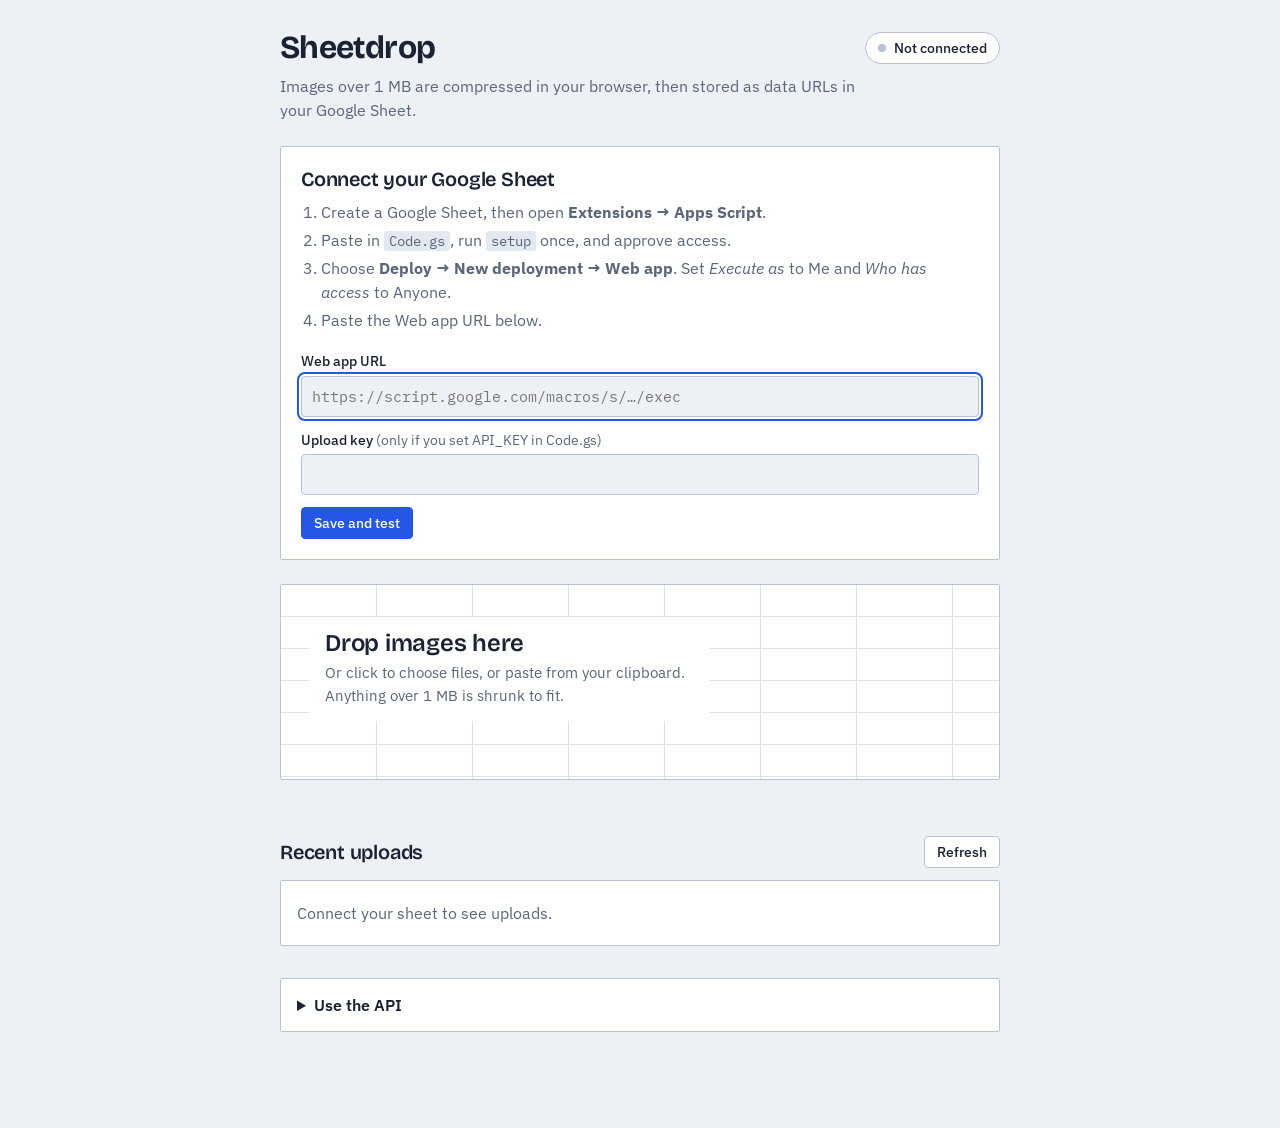
<file: im.html>
<!doctype html>
<html lang="en">
<head>
<meta charset="utf-8">
<meta name="viewport" content="width=device-width, initial-scale=1">
<title>Sheetdrop — image uploads stored in a Google Sheet</title>
<link rel="preconnect" href="https://fonts.googleapis.com">
<link rel="preconnect" href="https://fonts.gstatic.com" crossorigin>
<link href="https://fonts.googleapis.com/css2?family=Bricolage+Grotesque:opsz,wght@12..96,600;12..96,700&family=IBM+Plex+Mono:wght@400;500&family=IBM+Plex+Sans:wght@400;500;600&display=swap" rel="stylesheet">
<style>
  :root {
    --bg: #edf0f5;
    --surface: #ffffff;
    --ink: #1a2233;
    --muted: #5b667a;
    --grid: #dce1eb;
    --grid-strong: #b9c2d3;
    --track: #e3e8f1;
    --accent: #2457e6;
    --accent-ink: #ffffff;
    --ok: #1b7f4f;
    --err: #b3261e;
    --font-display: 'Bricolage Grotesque', 'Segoe UI', system-ui, sans-serif;
    --font-body: 'IBM Plex Sans', system-ui, -apple-system, 'Segoe UI', Roboto, sans-serif;
    --font-mono: 'IBM Plex Mono', ui-monospace, 'SF Mono', Menlo, Consolas, monospace;
  }
  @media (prefers-color-scheme: dark) {
    :root {
      --bg: #0f131b;
      --surface: #171d29;
      --ink: #e7ecf6;
      --muted: #98a3b8;
      --grid: #252e40;
      --grid-strong: #3a4660;
      --track: #252e40;
      --accent: #7aa2ff;
      --accent-ink: #0f131b;
      --ok: #5fd3a0;
      --err: #ff8a80;
    }
  }

  *, *::before, *::after { box-sizing: border-box; }
  html { -webkit-text-size-adjust: 100%; }
  body {
    margin: 0;
    background: var(--bg);
    color: var(--ink);
    font: 400 16px/1.5 var(--font-body);
  }
  [hidden] { display: none !important; }
  a { color: var(--accent); }
  code { font: 400 0.875em var(--font-mono); background: var(--track); padding: 1px 5px; border-radius: 3px; }
  :focus-visible { outline: 2px solid var(--accent); outline-offset: 2px; }

  .page { max-width: 760px; margin: 0 auto; padding: 32px 20px 96px; }
  .top { display: flex; align-items: center; justify-content: space-between; gap: 12px; flex-wrap: wrap; }
  .brand { font: 700 32px/1 var(--font-display); letter-spacing: -0.02em; margin: 0; }
  .lede { color: var(--muted); margin: 10px 0 24px; max-width: 58ch; }

  h2 { font: 600 20px/1.25 var(--font-display); margin: 0; letter-spacing: -0.01em; }

  /* buttons */
  .btn {
    font: 500 0.875rem/1 var(--font-body);
    color: var(--ink);
    background: var(--surface);
    border: 1px solid var(--grid-strong);
    border-radius: 4px;
    padding: 8px 12px;
    cursor: pointer;
    text-decoration: none;
    display: inline-block;
    transition: border-color .12s, background-color .12s;
  }
  .btn:hover { border-color: var(--accent); }
  .btn.primary { background: var(--accent); color: var(--accent-ink); border-color: var(--accent); }
  .btn.danger:hover { border-color: var(--err); color: var(--err); }
  .btn:disabled { opacity: .55; cursor: default; }

  /* connection status + setup */
  .status {
    display: inline-flex; align-items: center; gap: 8px;
    font: 500 0.875rem/1 var(--font-body);
    color: var(--ink); background: var(--surface);
    border: 1px solid var(--grid-strong); border-radius: 999px;
    padding: 8px 12px; cursor: pointer;
  }
  .dot { width: 8px; height: 8px; border-radius: 50%; background: var(--grid-strong); }
  .status[data-state="ok"] .dot { background: var(--ok); }
  .status[data-state="bad"] .dot { background: var(--err); }

  .panel { background: var(--surface); border: 1px solid var(--grid-strong); border-radius: 2px; }
  .setup { padding: 20px; margin-bottom: 24px; }
  .setup h2 { margin-bottom: 8px; }
  .setup ol { margin: 0 0 18px; padding-left: 20px; color: var(--muted); }
  .setup li { margin: 4px 0; }
  .field { display: grid; gap: 4px; margin-bottom: 12px; }
  .field label { font-weight: 500; font-size: 0.9rem; }
  .field .opt { color: var(--muted); font-weight: 400; }
  .field input {
    font: 400 0.9375rem/1.4 var(--font-mono);
    color: var(--ink); background: var(--bg);
    border: 1px solid var(--grid-strong); border-radius: 4px; padding: 9px 10px; width: 100%;
  }
  .setup-actions { display: flex; align-items: center; gap: 12px; flex-wrap: wrap; }
  .msg { font-size: 0.875rem; color: var(--muted); }
  .msg[data-kind="ok"] { color: var(--ok); }
  .msg[data-kind="err"] { color: var(--err); }

  /* drop zone: a selected spreadsheet cell */
  .drop {
    position: relative; display: block; cursor: pointer;
    min-height: 196px; padding: 32px 28px;
    background-color: var(--surface);
    background-image:
      linear-gradient(var(--grid) 1px, transparent 1px),
      linear-gradient(90deg, var(--grid) 1px, transparent 1px);
    background-size: 96px 32px;
    background-position: -1px -1px;
    border: 1px solid var(--grid-strong);
    border-radius: 2px;
    transition: border-color .12s, box-shadow .12s;
  }
  .drop::after {
    content: ""; position: absolute; right: -6px; bottom: -6px;
    width: 10px; height: 10px; background: var(--accent);
    border: 2px solid var(--bg); opacity: 0; transition: opacity .12s;
  }
  .drop:hover, .drop:focus-visible, .drop.over {
    border-color: var(--accent); box-shadow: inset 0 0 0 1px var(--accent); outline: none;
  }
  .drop:hover::after, .drop:focus-visible::after, .drop.over::after { opacity: 1; }
  .drop.over { background-color: var(--track); }
  .drop-body { display: inline-block; background: var(--surface); padding: 12px 16px 14px; max-width: 40ch; }
  .drop-title { font: 600 24px/1.2 var(--font-display); letter-spacing: -0.01em; }
  .drop-sub { color: var(--muted); font-size: 0.9375rem; margin-top: 4px; }
  .drop input { position: absolute; width: 1px; height: 1px; opacity: 0; pointer-events: none; }

  /* upload jobs */
  .jobs { list-style: none; margin: 16px 0 0; padding: 0; display: grid; gap: 8px; }
  .job {
    display: grid; grid-template-columns: 72px 1fr; gap: 14px;
    background: var(--surface); border: 1px solid var(--grid-strong); border-radius: 2px; padding: 12px;
  }
  .job-thumb { width: 72px; height: 72px; object-fit: cover; background: var(--track); border-radius: 2px; }
  .job-head { display: flex; justify-content: space-between; align-items: baseline; gap: 4px 12px; flex-wrap: wrap; }
  .job-name { font-weight: 600; overflow-wrap: anywhere; }
  .job-state { font-size: 0.875rem; color: var(--muted); }
  .job-state[data-kind="ok"] { color: var(--ok); }
  .job-state[data-kind="err"] { color: var(--err); }
  .sizes {
    display: grid; grid-template-columns: auto 1fr auto; column-gap: 10px; row-gap: 6px;
    align-items: center; margin: 10px 0 12px; font-size: 0.8125rem; font-variant-numeric: tabular-nums;
  }
  .sizes .lbl { color: var(--muted); }
  .sizes .val { text-align: right; min-width: 64px; }
  .track { position: relative; height: 10px; background: var(--track); border-radius: 2px; }
  .fill { display: block; height: 100%; width: 0; border-radius: 2px; transition: width .35s ease; }
  .fill.orig { background: var(--grid-strong); }
  .fill.stored { background: var(--accent); }
  .job[data-done="1"] .fill.stored { background: var(--ok); }
  .tick { position: absolute; top: -3px; bottom: -3px; width: 2px; margin-left: -1px; background: var(--ink); opacity: .65; }
  .actions { display: flex; flex-wrap: wrap; gap: 8px; }

  /* recent uploads */
  .section-head { display: flex; align-items: center; justify-content: space-between; margin: 40px 0 12px; }
  .rows { background: var(--surface); border: 1px solid var(--grid-strong); border-radius: 2px; }
  .row {
    display: grid; grid-template-columns: 48px 1fr auto; gap: 12px; align-items: center;
    padding: 8px 12px; border-top: 1px solid var(--grid);
  }
  .row:first-child { border-top: 0; }
  .row-thumb { width: 48px; height: 48px; object-fit: cover; background: var(--track); border-radius: 2px; }
  .row-name { font-weight: 500; overflow-wrap: anywhere; }
  .row-meta { color: var(--muted); font-size: 0.8125rem; font-variant-numeric: tabular-nums; }
  .empty { padding: 20px 16px; color: var(--muted); }
  .empty[data-kind="err"] { color: var(--err); }
  @media (max-width: 560px) {
    .row { grid-template-columns: 48px 1fr; }
    .row .actions { grid-column: 1 / -1; }
  }

  /* API docs */
  .api { margin-top: 32px; }
  .api > summary { padding: 14px 16px; font-weight: 600; cursor: pointer; }
  .api-body { padding: 0 16px 16px; }
  .api-body h3 { font: 600 16px/1.3 var(--font-display); margin: 20px 0 6px; }
  .api-body p { margin: 6px 0; color: var(--muted); }
  table.endpoints { width: 100%; border-collapse: collapse; margin-top: 8px; font-size: 0.875rem; }
  .endpoints th, .endpoints td { text-align: left; vertical-align: top; padding: 8px 10px 8px 0; border-top: 1px solid var(--grid); }
  .endpoints th { font-weight: 600; }
  .endpoints td:first-child { white-space: nowrap; font: 500 0.8125rem var(--font-mono); }
  .scroll-x { overflow-x: auto; }
  .code { position: relative; margin: 8px 0 4px; }
  .code pre {
    margin: 0; padding: 14px 14px; padding-right: 76px; overflow-x: auto;
    background: var(--bg); border: 1px solid var(--grid); border-radius: 2px;
    font: 400 0.8125rem/1.55 var(--font-mono);
  }
  .code .btn { position: absolute; top: 8px; right: 8px; padding: 6px 9px; font-size: 0.75rem; }

  /* viewer */
  .viewer { padding-top: 8px; }
  .viewer-img {
    display: block; max-width: 100%; max-height: 72vh; margin: 16px 0;
    background-color: var(--track);
    background-image: repeating-conic-gradient(var(--grid) 0 25%, transparent 0 50%);
    background-size: 16px 16px;
    border: 1px solid var(--grid-strong);
  }
  .viewer h2 { overflow-wrap: anywhere; }

  @media (prefers-reduced-motion: reduce) {
    *, *::before, *::after { transition: none !important; animation: none !important; }
  }
</style>
</head>
<body>
<div class="page">
  <header class="top">
    <h1 class="brand">Sheetdrop</h1>
    <button class="status" id="statusBtn" type="button" aria-expanded="false" aria-controls="setup" data-state="idle">
      <span class="dot" aria-hidden="true"></span><span id="statusText">Not connected</span>
    </button>
  </header>
  <p class="lede">Images over 1 MB are compressed in your browser, then stored as data URLs in your Google Sheet.</p>

  <section class="panel setup" id="setup" hidden>
    <h2>Connect your Google Sheet</h2>
    <ol>
      <li>Create a Google Sheet, then open <b>Extensions → Apps Script</b>.</li>
      <li>Paste in <code>Code.gs</code>, run <code>setup</code> once, and approve access.</li>
      <li>Choose <b>Deploy → New deployment → Web app</b>. Set <i>Execute as</i> to Me and <i>Who has access</i> to Anyone.</li>
      <li>Paste the Web app URL below.</li>
    </ol>
    <div class="field">
      <label for="apiUrl">Web app URL</label>
      <input id="apiUrl" type="url" inputmode="url" spellcheck="false" autocomplete="off" placeholder="https://script.google.com/macros/s/…/exec">
    </div>
    <div class="field">
      <label for="apiKey">Upload key <span class="opt">(only if you set API_KEY in Code.gs)</span></label>
      <input id="apiKey" type="password" autocomplete="off" spellcheck="false">
    </div>
    <div class="setup-actions">
      <button class="btn primary" id="saveCfg" type="button">Save and test</button>
      <span class="msg" id="cfgMsg" role="status"></span>
    </div>
  </section>

  <main id="uploader">
    <label class="drop" id="drop" tabindex="0">
      <span class="drop-body">
        <span class="drop-title" style="display:block">Drop images here</span>
        <span class="drop-sub" style="display:block">Or click to choose files, or paste from your clipboard. Anything over 1 MB is shrunk to fit.</span>
      </span>
      <input id="file" type="file" accept="image/*" multiple>
    </label>

    <ul class="jobs" id="jobs" aria-label="Uploads"></ul>

    <div class="section-head">
      <h2>Recent uploads</h2>
      <button class="btn" id="refresh" type="button">Refresh</button>
    </div>
    <div class="rows" id="gallery"></div>

    <details class="panel api" id="apiDocs">
      <summary>Use the API</summary>
      <div class="api-body">
        <p>Your Web App URL is the API. Every response is JSON with <code>ok: true</code> or <code>ok: false</code> and an <code>error</code>.</p>
        <div class="scroll-x">
          <table class="endpoints">
            <thead><tr><th>Request</th><th>What it does</th></tr></thead>
            <tbody>
              <tr><td>POST upload</td><td>Store an image. Body: <code>{"action":"upload","name","dataUrl","key"}</code>. Returns <code>id</code> and <code>deleteToken</code>. Max 1 MB.</td></tr>
              <tr><td>GET ?action=list</td><td>Newest images with small thumbnails. Optional <code>&amp;limit=24</code>.</td></tr>
              <tr><td>GET ?action=info&amp;id=</td><td>Name, type, size and date for one image.</td></tr>
              <tr><td>GET ?action=get&amp;id=</td><td>Everything in <code>info</code> plus the full <code>dataUrl</code>.</td></tr>
              <tr><td>POST delete</td><td>Body: <code>{"action":"delete","id","token"}</code>.</td></tr>
            </tbody>
          </table>
        </div>
        <p>Send POST bodies as <code>text/plain</code> so browsers skip the CORS preflight that Apps Script can’t answer.</p>

        <h3>Upload from JavaScript, with automatic compression</h3>
        <p>This page exposes <code>window.Sheetdrop</code>. Copy this file to your own project and call:</p>
        <div id="snipSdk"></div>

        <h3>Upload with fetch (image must already be 1 MB or less)</h3>
        <div id="snipFetch"></div>

        <h3>Upload with curl</h3>
        <div id="snipCurl"></div>

        <h3>Read an image back</h3>
        <div id="snipGet"></div>
      </div>
    </details>
  </main>

  <main class="viewer" id="viewer" hidden>
    <h2 id="vTitle">Loading…</h2>
    <p class="msg" id="vMeta" role="status"></p>
    <img class="viewer-img" id="vImg" alt="" hidden>
    <div class="actions" id="vActions"></div>
  </main>
</div>

<script>
'use strict';

/* =====================================================================
   SETTINGS
   ===================================================================== */
// Paste your Web App URL here to skip the setup box and get shorter share links.
const DEFAULT_API_URL = '';
const TARGET_BYTES = 1024 * 1024;   // stored images are kept at or under 1 MB
const MAX_DIMENSION = 4096;         // longest side allowed when an image has to be re-encoded
const THUMB_SIZE = 220;

/* =====================================================================
   SMALL HELPERS
   ===================================================================== */
const $ = (sel) => document.querySelector(sel);

function h(tag, attrs = {}, ...kids) {
  const el = document.createElement(tag);
  for (const [k, v] of Object.entries(attrs)) {
    if (v === false || v == null) continue;
    if (k === 'class') el.className = v;
    else if (k.startsWith('on')) el.addEventListener(k.slice(2), v);
    else el.setAttribute(k, v === true ? '' : v);
  }
  for (const kid of kids.flat()) {
    if (kid == null || kid === false) continue;
    el.append(kid.nodeType ? kid : document.createTextNode(String(kid)));
  }
  return el;
}

const store = {
  get(key, fallback = '') { try { const v = localStorage.getItem(key); return v === null ? fallback : v; } catch { return fallback; } },
  set(key, value) { try { localStorage.setItem(key, value); } catch { /* storage unavailable */ } },
};

function fmtBytes(n) {
  if (n >= 1048576) return (n / 1048576).toFixed(2) + ' MB';
  if (n >= 1024) return Math.round(n / 1024) + ' KB';
  return n + ' B';
}

function timeAgo(iso) {
  const t = Date.parse(iso);
  if (!t) return '';
  const sec = Math.round((t - Date.now()) / 1000);
  const rtf = new Intl.RelativeTimeFormat(undefined, { numeric: 'auto' });
  const steps = [['day', 86400], ['hour', 3600], ['minute', 60]];
  for (const [unit, s] of steps) if (Math.abs(sec) >= s) return rtf.format(Math.round(sec / s), unit);
  return 'just now';
}

async function copyText(text, btn) {
  try {
    await navigator.clipboard.writeText(text);
  } catch {
    const ta = h('textarea', { style: 'position:fixed;opacity:0' });
    ta.value = text;
    document.body.append(ta);
    ta.select();
    try { document.execCommand('copy'); } catch { /* ignore */ }
    ta.remove();
  }
  if (btn) {
    btn.dataset.label = btn.dataset.label || btn.textContent;
    btn.textContent = 'Copied';
    clearTimeout(btn._t);
    btn._t = setTimeout(() => { btn.textContent = btn.dataset.label; }, 1400);
  }
}

/* =====================================================================
   CONFIG + API CLIENT
   ===================================================================== */
const cfg = { url: store.get('sheetdrop.url', DEFAULT_API_URL), key: store.get('sheetdrop.key', '') };
const qs = new URLSearchParams(location.search);
if (qs.get('view') && !cfg.url && qs.get('api')) cfg.url = qs.get('api'); // shared link on a device that isn't set up

function readTokens() { try { return JSON.parse(store.get('sheetdrop.tokens', '{}')) || {}; } catch { return {}; } }
function rememberToken(id, token) { const t = readTokens(); t[id] = token; store.set('sheetdrop.tokens', JSON.stringify(t)); }
function forgetToken(id) { const t = readTokens(); delete t[id]; store.set('sheetdrop.tokens', JSON.stringify(t)); }

async function request(url, init) {
  let res;
  try {
    res = await fetch(url, init);
  } catch {
    throw new Error('Could not reach the Web App. Check the URL, and that “Who has access” is set to Anyone.');
  }
  let json;
  try { json = await res.json(); }
  catch { throw new Error('The Web App did not return JSON. Check that you deployed the latest version of Code.gs.'); }
  if (!json.ok) throw new Error(json.error || 'Request failed.');
  return json;
}

function needUrl() { if (!cfg.url) throw new Error('Add your Web App URL first.'); }

async function apiGet(params) {
  needUrl();
  return request(cfg.url + (cfg.url.includes('?') ? '&' : '?') + new URLSearchParams(params));
}

async function apiPost(body) {
  needUrl();
  return request(cfg.url, {
    method: 'POST',
    headers: { 'Content-Type': 'text/plain;charset=utf-8' }, // "simple" request: no CORS preflight
    body: JSON.stringify(body),
  });
}

function pageBase() { return location.href.split('#')[0].split('?')[0]; }
function linkFor(id) {
  return pageBase() + '?view=' + encodeURIComponent(id) + (DEFAULT_API_URL ? '' : '&api=' + encodeURIComponent(cfg.url));
}
function apiUrlFor(id) { return cfg.url + (cfg.url.includes('?') ? '&' : '?') + 'action=get&id=' + encodeURIComponent(id); }

/* =====================================================================
   IMAGE COMPRESSION
   Re-encodes with the canvas API. For each size it searches for the
   highest quality that fits under 1 MB. If even quality 0.6 is too big,
   the image is scaled down (by an amount estimated from the overshoot)
   and the search repeats.
   ===================================================================== */
const dims = (src) => [src.naturalWidth || src.width, src.naturalHeight || src.height];
const toBlob = (canvas, type, q) => new Promise((res) => canvas.toBlob(res, type, q));

function blobToDataURL(blob) {
  return new Promise((resolve, reject) => {
    const r = new FileReader();
    r.onload = () => resolve(r.result);
    r.onerror = () => reject(r.error);
    r.readAsDataURL(blob);
  });
}

let webpSupported;
function supportsWebP() {
  if (webpSupported === undefined) {
    const c = document.createElement('canvas');
    c.width = c.height = 1;
    webpSupported = c.toDataURL('image/webp').startsWith('data:image/webp');
  }
  return webpSupported;
}

async function decode(blob) {
  try {
    return await createImageBitmap(blob, { imageOrientation: 'from-image' });
  } catch {
    const url = URL.createObjectURL(blob);
    try {
      const img = new Image();
      img.src = url;
      await img.decode();
      return img;
    } finally {
      URL.revokeObjectURL(url);
    }
  }
}

function renamed(name, mime) {
  const ext = mime === 'image/webp' ? 'webp' : mime === 'image/jpeg' ? 'jpg' : mime.split('/')[1];
  return (name || 'image').replace(/\.[^.]+$/, '') + '.' + ext;
}

async function compressImage(file, { target = TARGET_BYTES, onStatus = () => {} } = {}) {
  if (file.size <= target) return { blob: file, compressed: false };

  onStatus('Reading image…');
  let src;
  try { src = await decode(file); }
  catch { throw new Error('This browser can’t read that image format, so it can’t be compressed.'); }

  const [w0, h0] = dims(src);
  const type = supportsWebP() ? 'image/webp' : 'image/jpeg'; // WebP keeps transparency; JPEG gets a white background
  const canvas = document.createElement('canvas');
  const ctx = canvas.getContext('2d');
  const Q_HI = 0.95, Q_LO = 0.6;
  let scale = Math.min(1, MAX_DIMENSION / Math.max(w0, h0));

  try {
    for (let pass = 1; pass <= 10; pass++) {
      const w = Math.max(1, Math.round(w0 * scale));
      const hgt = Math.max(1, Math.round(h0 * scale));
      canvas.width = w;
      canvas.height = hgt;
      if (type === 'image/jpeg') { ctx.fillStyle = '#fff'; ctx.fillRect(0, 0, w, hgt); }
      else ctx.clearRect(0, 0, w, hgt);
      ctx.imageSmoothingEnabled = true;
      ctx.imageSmoothingQuality = 'high';
      ctx.drawImage(src, 0, 0, w, hgt);

      onStatus(`Compressing… pass ${pass} at ${w}×${hgt}`);

      const top = await toBlob(canvas, type, Q_HI);
      if (top && top.size <= target) return { blob: top, compressed: true, width: w, height: hgt };

      let best = await toBlob(canvas, type, Q_LO);
      if (!best) throw new Error('Compression failed in this browser.');
      if (best.size > target) {
        // Still too big at the lowest quality we accept: shrink the pixels and retry.
        scale *= Math.min(0.9, Math.sqrt(target / best.size) * 0.97);
        continue;
      }

      // Q_LO fits, Q_HI doesn't: binary-search the best quality in between.
      let lo = Q_LO, hi = Q_HI;
      for (let i = 0; i < 7; i++) {
        const mid = (lo + hi) / 2;
        const b = await toBlob(canvas, type, mid);
        if (b && b.size <= target) { best = b; lo = mid; } else { hi = mid; }
      }
      return { blob: best, compressed: true, width: w, height: hgt };
    }
    throw new Error('Could not shrink this image to 1 MB.');
  } finally {
    if (src.close) src.close();
  }
}

async function makeThumb(blob) {
  try {
    const src = await decode(blob);
    const [w, hgt] = dims(src);
    const s = Math.min(1, THUMB_SIZE / Math.max(w, hgt));
    const c = document.createElement('canvas');
    c.width = Math.max(1, Math.round(w * s));
    c.height = Math.max(1, Math.round(hgt * s));
    const x = c.getContext('2d');
    x.fillStyle = '#fff';
    x.fillRect(0, 0, c.width, c.height);
    x.drawImage(src, 0, 0, c.width, c.height);
    if (src.close) src.close();
    return c.toDataURL('image/jpeg', 0.72);
  } catch {
    return ''; // formats the browser can't draw simply get no thumbnail
  }
}

/* =====================================================================
   PUBLIC API  (window.Sheetdrop)
   ===================================================================== */
const Sheetdrop = {
  config: cfg,
  configure({ url, key } = {}) {
    if (url !== undefined) { cfg.url = String(url).trim(); store.set('sheetdrop.url', cfg.url); }
    if (key !== undefined) { cfg.key = String(key); store.set('sheetdrop.key', cfg.key); }
    return cfg;
  },
  compress: compressImage,
  async uploadBlob(blob, name) {
    const dataUrl = await blobToDataURL(blob);
    const thumb = await makeThumb(blob);
    const res = await apiPost({ action: 'upload', key: cfg.key || undefined, name, dataUrl, thumb });
    if (res.deleteToken) rememberToken(res.id, res.deleteToken);
    return { ...res, dataUrl, link: linkFor(res.id), apiUrl: apiUrlFor(res.id) };
  },
  async upload(file, opts = {}) {
    const out = await compressImage(file, opts);
    const name = out.compressed ? renamed(file.name, out.blob.type) : file.name;
    const res = await Sheetdrop.uploadBlob(out.blob, name);
    return { ...res, originalBytes: file.size, compressed: out.compressed };
  },
  get: (id) => apiGet({ action: 'get', id }),
  info: (id) => apiGet({ action: 'info', id }),
  list: (limit) => apiGet({ action: 'list', limit: limit || 24 }),
  remove: (id, token) => apiPost({ action: 'delete', id, token: token || readTokens()[id] }),
};
window.Sheetdrop = Sheetdrop;

/* =====================================================================
   CONNECTION PANEL
   ===================================================================== */
const setupEl = $('#setup'), statusBtn = $('#statusBtn');

function setStatus(state, text) {
  statusBtn.dataset.state = state;
  $('#statusText').textContent = text;
}
function setCfgMsg(text, kind = '') {
  const m = $('#cfgMsg');
  m.textContent = text;
  m.dataset.kind = kind;
}
function toggleSetup(open) {
  const willOpen = open === undefined ? setupEl.hidden : open;
  setupEl.hidden = !willOpen;
  statusBtn.setAttribute('aria-expanded', String(willOpen));
  if (willOpen) $('#apiUrl').focus();
}

async function checkConnection(quiet = false) {
  if (!cfg.url) { setStatus('idle', 'Not connected'); return false; }
  if (!quiet) setStatus('idle', 'Checking…');
  try {
    const r = await apiGet({ action: 'ping' });
    setStatus('ok', `Connected · ${r.stored} image${r.stored === 1 ? '' : 's'}`);
    if (quiet) return true;
    if (r.keyRequired && !cfg.key) {
      setCfgMsg('This sheet requires an upload key. Enter it above.', 'err');
      toggleSetup(true);
    } else {
      setCfgMsg('Connected.', 'ok');
    }
    return true;
  } catch (e) {
    if (quiet) return false;
    setStatus('bad', 'Can’t reach sheet');
    setCfgMsg(e.message, 'err');
    return false;
  }
}

statusBtn.addEventListener('click', () => toggleSetup());
$('#apiUrl').value = cfg.url;
$('#apiKey').value = cfg.key;
$('#saveCfg').addEventListener('click', async () => {
  const url = $('#apiUrl').value.trim();
  if (!/^https:\/\/script\.google\.com\/.+\/exec/.test(url) && !/^https:\/\/script\.googleusercontent\.com\//.test(url)) {
    setCfgMsg('That doesn’t look like a Web App URL. It should start with https://script.google.com and end in /exec.', 'err');
    return;
  }
  Sheetdrop.configure({ url, key: $('#apiKey').value });
  setCfgMsg('Testing…');
  if (await checkConnection()) { renderSnippets(); loadGallery(); }
});

/* =====================================================================
   UPLOAD JOBS
   ===================================================================== */
const jobsEl = $('#jobs');

function createJob(file) {
  const previewUrl = URL.createObjectURL(file);
  const sizeRow = (label, fillClass) => {
    const tick = h('span', { class: 'tick', title: '1 MB limit' });
    const fill = h('span', { class: 'fill ' + fillClass });
    const val = h('span', { class: 'val' }, '');
    return { tick, fill, val, cells: [h('span', { class: 'lbl' }, label), h('div', { class: 'track' }, fill, tick), val] };
  };
  const orig = sizeRow('Original', 'orig');
  const stored = sizeRow('Stored', 'stored');
  const state = h('span', { class: 'job-state', role: 'status' }, 'Waiting…');
  const actions = h('div', { class: 'actions' });

  const root = h('li', { class: 'job' },
    h('img', { class: 'job-thumb', src: previewUrl, alt: '' }),
    h('div', {},
      h('div', { class: 'job-head' }, h('span', { class: 'job-name' }, file.name || 'Pasted image'), state),
      h('div', { class: 'sizes' }, ...orig.cells, ...stored.cells),
      actions,
    ),
  );
  jobsEl.prepend(root);

  return {
    file, root, actions,
    state(text, kind = '') { state.textContent = text; state.dataset.kind = kind; },
    sizes(original, storedBytes) {
      const max = Math.max(original, storedBytes || 0, TARGET_BYTES);
      orig.fill.style.width = (original / max * 100) + '%';
      orig.val.textContent = fmtBytes(original);
      const tick = (TARGET_BYTES / max * 100) + '%';
      orig.tick.style.left = tick;
      stored.tick.style.left = tick;
      if (storedBytes != null) {
        stored.fill.style.width = (storedBytes / max * 100) + '%';
        stored.val.textContent = fmtBytes(storedBytes);
      } else {
        stored.val.textContent = '…';
      }
    },
  };
}

async function processJob(job) {
  const { file } = job;
  job.sizes(file.size, null);
  try {
    const out = await compressImage(file, { onStatus: (s) => job.state(s) });
    job.sizes(file.size, out.blob.size);
    const name = out.compressed ? renamed(file.name || 'pasted-image.png', out.blob.type) : (file.name || 'pasted-image.png');

    job.state('Saving to your sheet…');
    const res = await Sheetdrop.uploadBlob(out.blob, name);

    job.root.dataset.done = '1';
    const saved = out.compressed ? Math.round((1 - out.blob.size / file.size) * 100) : 0;
    let msg = out.compressed
      ? `Saved · compressed ${saved}% (${out.width}×${out.height})`
      : 'Saved · already under 1 MB, stored as is';
    if (out.compressed && file.type === 'image/gif') msg += ' · animation flattened to one frame';
    job.state(msg, 'ok');

    job.actions.append(
      h('button', { class: 'btn primary', type: 'button', onclick: (e) => copyText(res.link, e.currentTarget) }, 'Copy link'),
      h('button', { class: 'btn', type: 'button', onclick: (e) => copyText(res.dataUrl, e.currentTarget) }, 'Copy data URL'),
      h('button', { class: 'btn', type: 'button', onclick: (e) => copyText(res.apiUrl, e.currentTarget) }, 'Copy API URL'),
      h('a', { class: 'btn', href: res.link, target: '_blank', rel: 'noopener' }, 'Open'),
    );
    loadGallery();
    checkConnection(true);
  } catch (e) {
    job.state(e.message || 'Upload failed.', 'err');
  }
}

let chain = Promise.resolve();
function handleFiles(list) {
  const files = [...list].filter((f) => f.type.startsWith('image/'));
  if (!files.length) return;
  if (!cfg.url) { toggleSetup(true); setCfgMsg('Add your Web App URL before uploading.', 'err'); return; }
  for (const f of files) {
    const job = createJob(f);
    chain = chain.then(() => processJob(job)); // one at a time, in order
  }
}

/* drop zone, clipboard, file picker */
const dropEl = $('#drop'), fileEl = $('#file');
fileEl.addEventListener('change', () => { handleFiles(fileEl.files); fileEl.value = ''; });
dropEl.addEventListener('keydown', (e) => { if (e.key === 'Enter' || e.key === ' ') { e.preventDefault(); fileEl.click(); } });

let dragDepth = 0;
window.addEventListener('dragenter', (e) => { if (e.dataTransfer && [...e.dataTransfer.types].includes('Files')) { dragDepth++; dropEl.classList.add('over'); } });
window.addEventListener('dragleave', () => { dragDepth = Math.max(0, dragDepth - 1); if (!dragDepth) dropEl.classList.remove('over'); });
window.addEventListener('dragover', (e) => e.preventDefault());
window.addEventListener('drop', (e) => {
  e.preventDefault();
  dragDepth = 0;
  dropEl.classList.remove('over');
  if (!$('#uploader').hidden && e.dataTransfer) handleFiles(e.dataTransfer.files);
});
document.addEventListener('paste', (e) => {
  if ($('#uploader').hidden || !e.clipboardData) return;
  const files = [...e.clipboardData.files];
  if (files.length) handleFiles(files);
});

/* =====================================================================
   RECENT UPLOADS
   ===================================================================== */
const galleryEl = $('#gallery');

function galleryMessage(text, kind = '') {
  galleryEl.replaceChildren(h('div', { class: 'empty', 'data-kind': kind }, text));
}

async function loadGallery() {
  if (!cfg.url) { galleryMessage('Connect your sheet to see uploads.'); return; }
  try {
    const { items } = await Sheetdrop.list(24);
    if (!items.length) { galleryMessage('Nothing here yet. Drop an image above to add the first row.'); return; }
    const tokens = readTokens();
    galleryEl.replaceChildren(...items.map((it) => {
      const link = linkFor(it.id);
      const actions = h('div', { class: 'actions' },
        h('a', { class: 'btn', href: link, target: '_blank', rel: 'noopener' }, 'Open'),
        h('button', { class: 'btn', type: 'button', onclick: (e) => copyText(link, e.currentTarget) }, 'Copy link'),
        tokens[it.id] && h('button', {
          class: 'btn danger', type: 'button',
          onclick: async (e) => {
            if (!confirm(`Delete “${it.name}”? This clears its rows in the sheet.`)) return;
            e.currentTarget.disabled = true;
            try { await Sheetdrop.remove(it.id); forgetToken(it.id); loadGallery(); checkConnection(true); }
            catch (err) { e.currentTarget.disabled = false; alert(err.message); }
          },
        }, 'Delete'),
      );
      return h('div', { class: 'row' },
        it.thumb ? h('img', { class: 'row-thumb', src: it.thumb, alt: '' }) : h('div', { class: 'row-thumb' }),
        h('div', {},
          h('div', { class: 'row-name' }, it.name),
          h('div', { class: 'row-meta' }, `${fmtBytes(it.bytes)} · ${timeAgo(it.created)}`),
        ),
        actions,
      );
    }));
  } catch (e) {
    galleryMessage(e.message, 'err');
  }
}
$('#refresh').addEventListener('click', loadGallery);

/* =====================================================================
   API DOCS (snippets use your real URL once it is saved)
   ===================================================================== */
function codeBlock(text) {
  const btn = h('button', { class: 'btn', type: 'button', onclick: (e) => copyText(text, e.currentTarget) }, 'Copy');
  return h('div', { class: 'code' }, h('pre', {}, text), btn);
}

function renderSnippets() {
  const url = cfg.url || 'YOUR_WEB_APP_URL';
  $('#snipSdk').replaceChildren(codeBlock(
`Sheetdrop.configure({ url: '${url}' });

// file comes from <input type="file"> or a drop event
const result = await Sheetdrop.upload(file);
console.log(result.link);      // shareable page
console.log(result.apiUrl);    // JSON endpoint with the data URL
console.log(result.deleteToken);`));

  $('#snipFetch').replaceChildren(codeBlock(
`const res = await fetch('${url}', {
  method: 'POST',
  headers: { 'Content-Type': 'text/plain;charset=utf-8' },
  body: JSON.stringify({
    action: 'upload',
    name: 'photo.jpg',
    dataUrl: '[data-uri]…'
  })
});
const { ok, id, deleteToken, error } = await res.json();`));

  $('#snipCurl').replaceChildren(codeBlock(
`# build the JSON body in a file (a 1 MB image is too big for one shell argument)
{ printf '{"action":"upload","name":"photo.jpg","dataUrl":"data:image/jpeg;base64,'
  base64 -w0 photo.jpg          # on macOS: base64 -i photo.jpg
  printf '"}'
} > payload.json

curl -L -X POST '${url}' \\
  -H 'Content-Type: text/plain' \\
  --data-binary @payload.json`));

  $('#snipGet').replaceChildren(codeBlock(
`curl -L '${url}?action=get&id=IMAGE_ID'
# → { "ok": true, "name": "...", "mime": "image/webp", "dataUrl": "data:image/webp;base64,..." }

// use it directly in a page
const { dataUrl } = await (await fetch('${url}?action=get&id=IMAGE_ID')).json();
document.querySelector('img').src = dataUrl;`));
}

/* =====================================================================
   SINGLE-IMAGE VIEWER  (?view=ID)
   ===================================================================== */
async function showViewer(id) {
  $('#uploader').hidden = true;
  setupEl.hidden = true;
  statusBtn.hidden = true;
  $('.lede').hidden = true;
  $('#viewer').hidden = false;
  try {
    const r = await apiGet({ action: 'get', id });
    document.title = r.name + ' — Sheetdrop';
    $('#vTitle').textContent = r.name;
    $('#vMeta').textContent = `${fmtBytes(r.bytes)} · ${r.mime}` + (timeAgo(r.created) ? ` · ${timeAgo(r.created)}` : '');
    const img = $('#vImg');
    img.src = r.dataUrl;
    img.alt = r.name;
    img.hidden = false;
    $('#vActions').replaceChildren(
      h('button', { class: 'btn primary', type: 'button', onclick: (e) => copyText(r.dataUrl, e.currentTarget) }, 'Copy data URL'),
      h('button', { class: 'btn', type: 'button', onclick: (e) => copyText(location.href, e.currentTarget) }, 'Copy link'),
      h('a', { class: 'btn', href: r.dataUrl, download: r.name }, 'Download'),
      h('a', { class: 'btn', href: pageBase() }, 'Upload an image'),
    );
  } catch (e) {
    $('#vTitle').textContent = 'Can’t show this image';
    $('#vMeta').textContent = e.message;
    $('#vMeta').dataset.kind = 'err';
  }
}

/* =====================================================================
   START
   ===================================================================== */
renderSnippets();
if (qs.get('view')) {
  showViewer(qs.get('view'));
} else {
  if (!cfg.url) toggleSetup(true);
  checkConnection().then((ok) => { if (ok) loadGallery(); else galleryMessage('Connect your sheet to see uploads.'); });
}
</script>
</body>
</html>
</file>
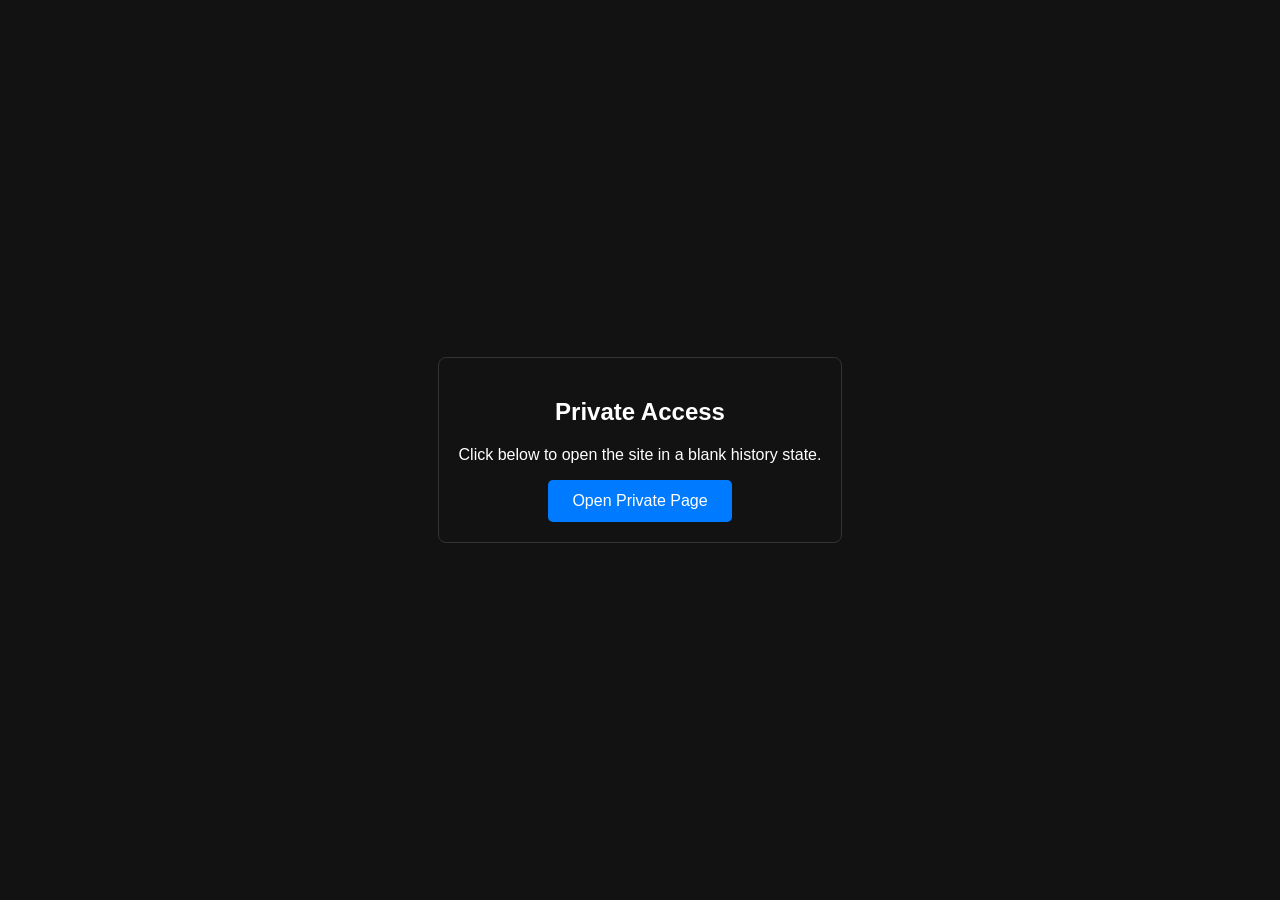
<file: test.html>
<!DOCTYPE html>
<html lang="en">
<head>
    <meta charset="UTF-8">
    <meta name="viewport" content="width=device-width, initial-scale=1.0">
    <title>Secure Portal</title>
    <style>
        body { font-family: sans-serif; display: flex; justify-content: center; align-items: center; height: 100vh; background: #121212; color: white; margin: 0; }
        .box { text-align: center; padding: 20px; border: 1px solid #333; border-radius: 8px; }
        button { background: #007bff; color: white; border: none; padding: 12px 24px; font-size: 16px; border-radius: 5px; cursor: pointer; }
        button:hover { background: #0056b3; }
    </style>
</head>
<body>

    <div class="box">
        <h2>Private Access</h2>
        <p>Click below to open the site in a blank history state.</p>
        <button onclick="openSite()">Open Private Page</button>
    </div>

    <script>
        function openSite() {
            // 1. Open the about:blank window
            const win = window.open('about:blank', '_blank');

            // 2. Your actual website content (HTML/CSS)
            const siteContent = `
                <!DOCTYPE html>
                <html>
                <head>
                    <title>Invisible Page</title>
                    <style>
                        body { font-family: sans-serif; padding: 50px; line-height: 1.6; }
                        .warning { color: red; font-weight: bold; }
                    </style>
                </head>
                <body>
                    <h1>This page is not in your history.</h1>
                    <p>Check your <b>Chrome History (Ctrl+H)</b> right now.</p>
                    <p>You will see "about:blank" or nothing, but not this content.</p>
                    <hr>
                    <p class="warning">Note: If you refresh this page, the content will vanish because it exists only in the browser's memory.</p>
                </body>
                </html>
            `;

            // 3. Write the content to the new blank tab
            win.document.write(siteContent);
            win.document.close();

            // 4. Redirect this original page to Google so it leaves the history too
            window.location.replace("https://google.com");
        }
    </script>

</body>
</html>
</file>
